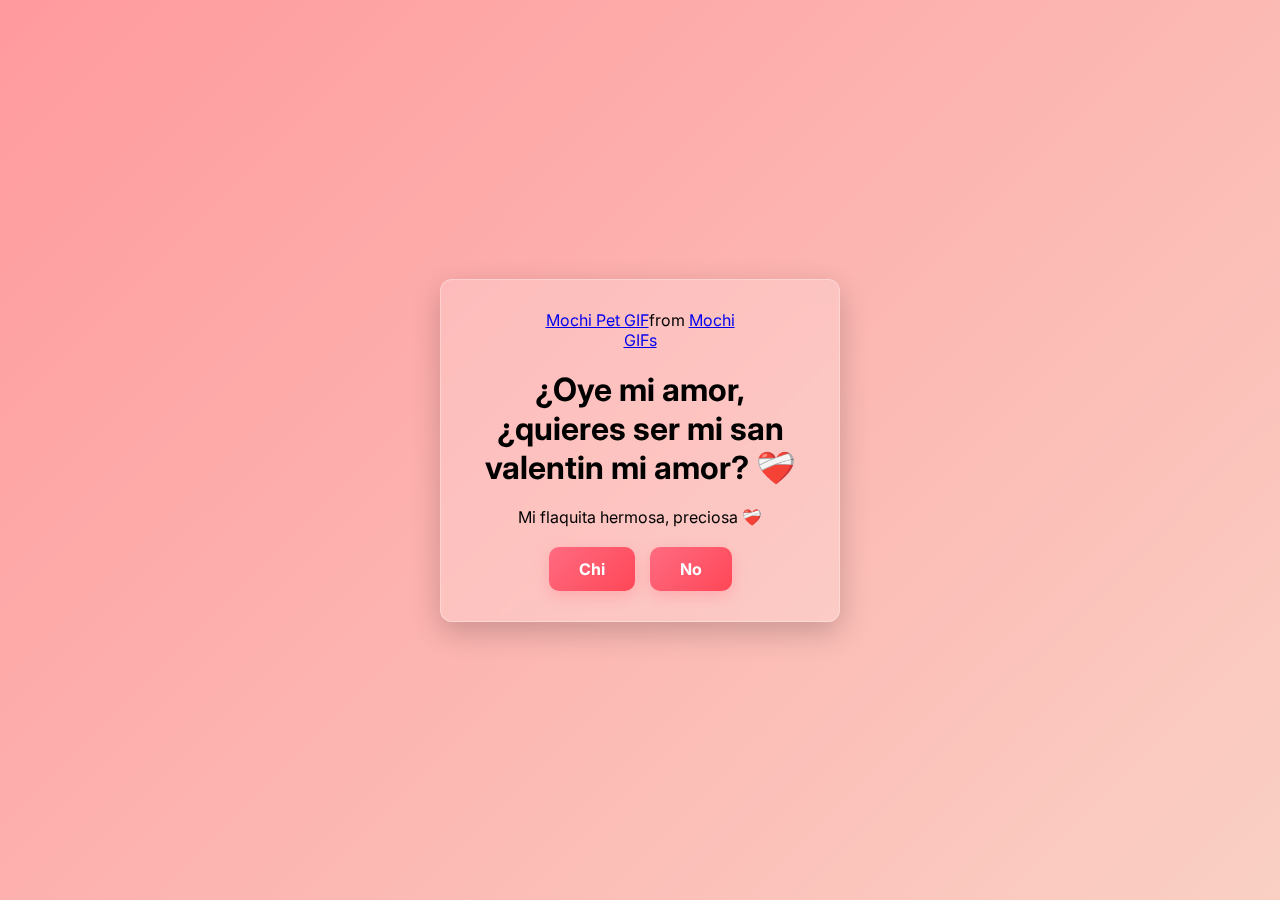
<file: index.html>
<!DOCTYPE html>
<html lang="en">
<head>
    <meta charset="UTF-8">
    <meta name="viewport" content="width=device-width, initial-scale=1.0">
    <link rel="stylesheet" href="style.css">
    <title>Quieres ser mi san valentin?</title>
</head>
<body>
    <div class="container">
        <div class="tenor-gif-embed" data-postid="2871482820979272488" data-share-method="host" data-aspect-ratio="1.28351" data-width="100%"><a href="https://tenor.com/view/mochi-pet-mochi-cat-cute-squiddy-gif-2871482820979272488">Mochi Pet GIF</a>from <a href="https://tenor.com/search/mochi-gifs">Mochi GIFs</a></div> <script type="text/javascript" async src="https://tenor.com/embed.js"></script>
        <h1>¿Oye mi amor, ¿quieres ser mi san valentin mi amor? ❤️‍🩹</h1>

        <p>Mi flaquita hermosa, preciosa ❤️‍🩹</p>
        <div class="btn">
            <a href="si.html">Chi</a>
            <a href="no1.html">No</a>
        </div>
    </div>
</body>
</html>
</file>
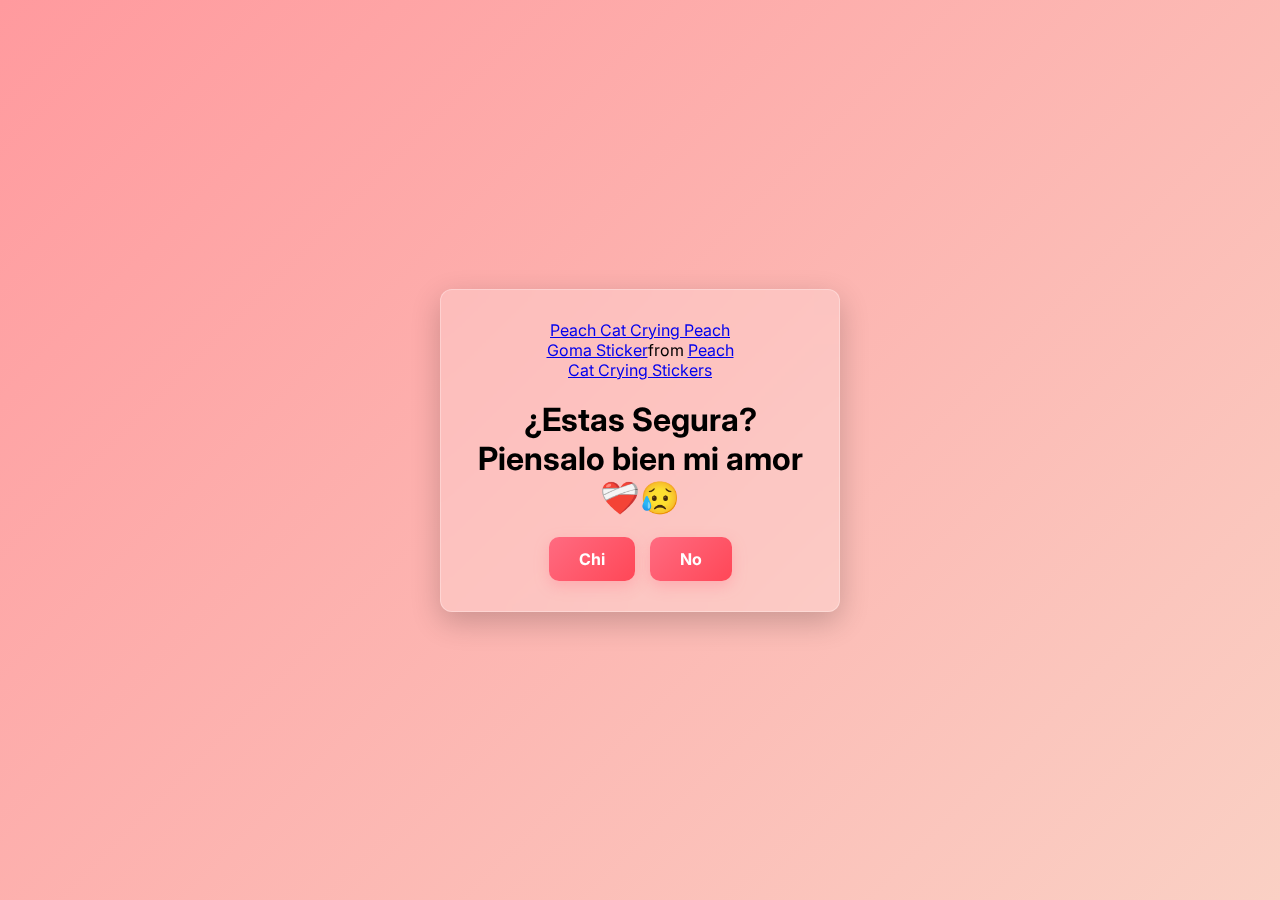
<file: no1.html>
<!DOCTYPE html>
<html lang="en">
<head>
    <meta charset="UTF-8">
    <meta name="viewport" content="width=device-width, initial-scale=1.0">
    <link rel="stylesheet" href="style.css">
    <title>segura mi amor?</title>
</head>
<body>
    <div class="container">
        <div class="tenor-gif-embed" data-postid="18148463711766725559" data-share-method="host" data-aspect-ratio="1.0641" data-width="100%"><a href="https://tenor.com/view/peach-cat-crying-peach-goma-peach-and-goma-mochi-mochi-peach-cat-gif-gif-18148463711766725559">Peach Cat Crying Peach Goma Sticker</a>from <a href="https://tenor.com/search/peach+cat+crying-stickers">Peach Cat Crying Stickers</a></div> <script type="text/javascript" async src="https://tenor.com/embed.js"></script>
        <h1>¿Estas Segura? Piensalo bien mi amor ❤️‍🩹😥  </h1>
        <div class="btn">
            <a href="si.html">Chi</a>
            <a href="no2.html">No</a>
        </div>
    </div>
</body>
</html>
</file>
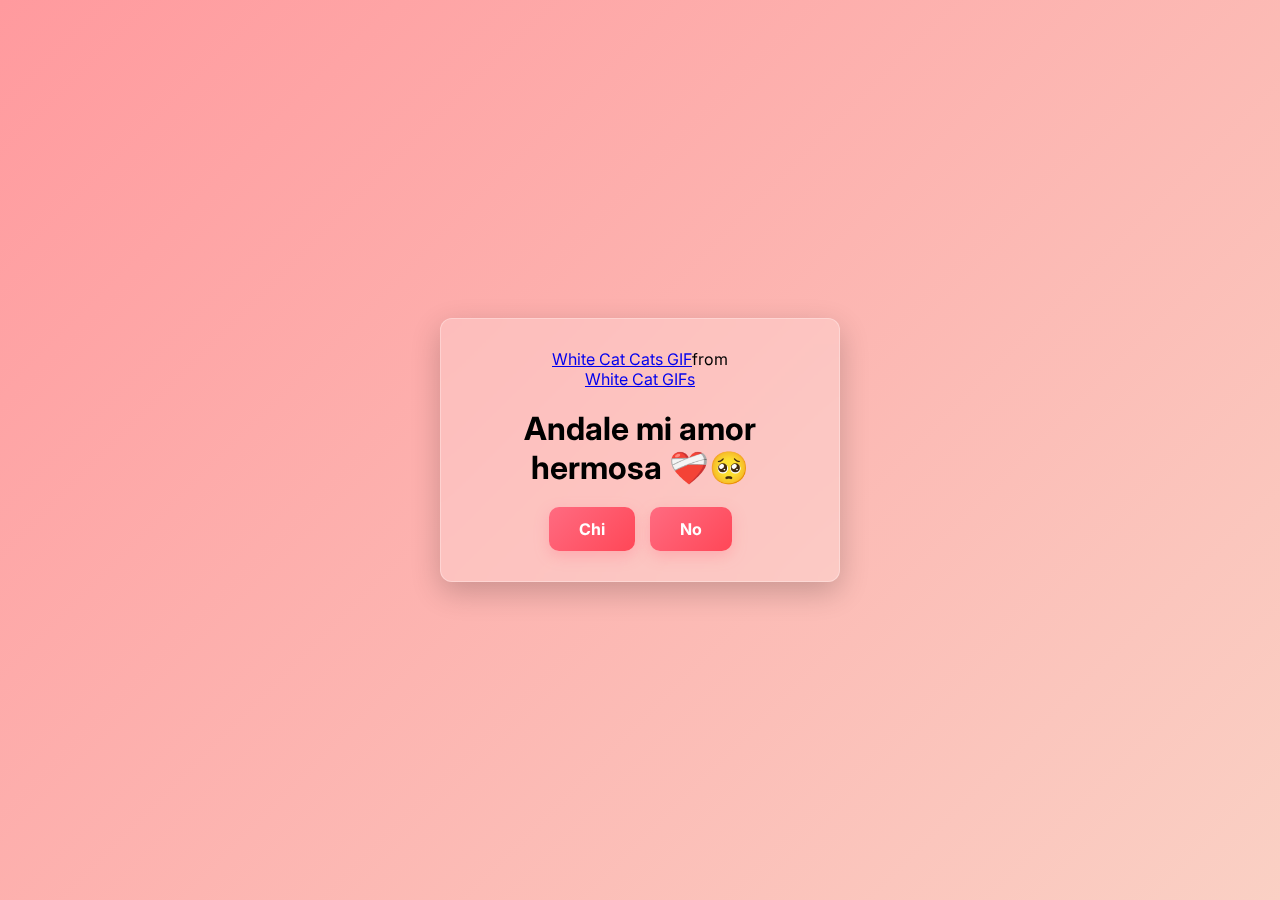
<file: no2.html>
<!DOCTYPE html>
<html lang="en">
<head>
    <meta charset="UTF-8">
    <meta name="viewport" content="width=device-width, initial-scale=1.0">
    <link rel="stylesheet" href="style.css">
    <title>Plis mi amor.</title>
</head>
<body>
    <div class="container">
        <div class="tenor-gif-embed" data-postid="21443416" data-share-method="host" data-aspect-ratio="0.95625" data-width="100%"><a href="https://tenor.com/view/white-cat-cats-hell-yeah-cat-gif-21443416">White Cat Cats GIF</a>from <a href="https://tenor.com/search/white+cat-gifs">White Cat GIFs</a></div> <script type="text/javascript" async src="https://tenor.com/embed.js"></script>
        <h1>Andale mi amor hermosa ❤️‍🩹🥺 </h1>
        <div class="btn">
            <a href="si.html">Chi</a>
            <a href="#" id="btn-random">No</a>
        </div>
    </div>
    <script src="script.js"></script>
</body>
</html>
</file>
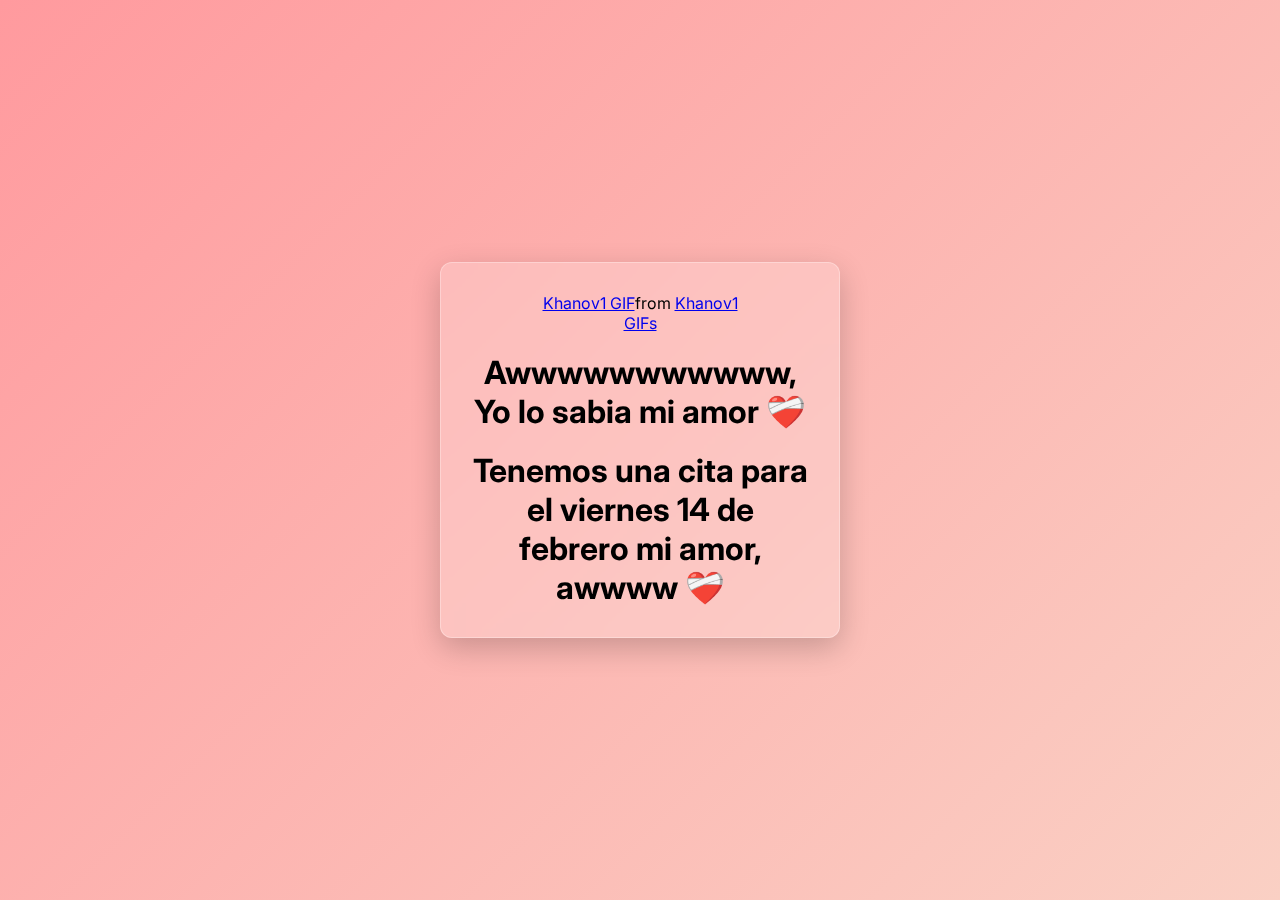
<file: si.html>
<!DOCTYPE html>
<html lang="en">
<head>
    <meta charset="UTF-8">
    <meta name="viewport" content="width=device-width, initial-scale=1.0">
    <link rel="stylesheet" href="style.css">
    <title>Mi flaquita hermosa</title>
</head>
<body>
    <div class="container">
        <div class="tenor-gif-embed" data-postid="11000679121036284802" data-share-method="host" data-aspect-ratio="1" data-width="100%"><a href="https://tenor.com/view/khanov1-gif-11000679121036284802">Khanov1 GIF</a>from <a href="https://tenor.com/search/khanov1-gifs">Khanov1 GIFs</a></div> <script type="text/javascript" async src="https://tenor.com/embed.js"></script>
        <h1>Awwwwwwwwwww, Yo lo sabia mi amor ❤️‍🩹</h1>
        <h1>Tenemos una cita para el viernes 14 de febrero mi amor, awwww ❤️‍🩹</h1>
    
    </div>
</body>
</html>
</file>
<file: style.css>
@import url('https://fonts.googleapis.com/css2?family=Inter:wght@300;400;600&display=swap');

* {
    margin: 0;
    padding: 0;
    box-sizing: border-box;
    font-family: "Inter", sans-serif;
}

body {
    display: flex;
    justify-content: center;
    align-items: center;
    min-height: 100vh;
    background: linear-gradient(135deg, #ff9a9e, #fad0c4);
    padding: 20px;
    animation: fadeIn 1s ease-in-out;
}

.container {
    display: flex;
    flex-direction: column;
    align-items: center;
    text-align: center;
    gap: 20px;
    background: rgba(255, 255, 255, 0.2);
    padding: 30px;
    border-radius: 12px;
    box-shadow: 0 10px 30px rgba(0, 0, 0, 0.2);
    max-width: 400px;
    width: 100%;
    backdrop-filter: blur(10px);
    border: 1px solid rgba(255, 255, 255, 0.3);
    animation: slideIn 1s ease-out;
}

.tenor-gif-embed {
    max-width: 200px;
    border-radius: 10px;
    overflow: hidden;
}

.btn {
    display: flex;
    gap: 15px;
}

.btn a {
    text-decoration: none;
    color: #fff;
    background: linear-gradient(135deg, #ff6b81, #ff4757);
    padding: 12px 30px;
    border-radius: 10px;
    font-weight: bold;
    transition: 0.3s ease;
    box-shadow: 0 5px 15px rgba(255, 107, 129, 0.3);
    position: relative;
    overflow: hidden;
}

.btn a:hover {
    background: linear-gradient(135deg, #ff4757, #ff6b81);
    transform: translateY(-3px);
    box-shadow: 0 8px 20px rgba(255, 71, 87, 0.4);
}

.btn a:active {
    transform: translateY(2px);
    box-shadow: 0 3px 10px rgba(255, 71, 87, 0.3);
}

/* Animaciones */
@keyframes fadeIn {
    from {
        opacity: 0;
    }
    to {
        opacity: 1;
    }
}

@keyframes slideIn {
    from {
        transform: translateY(-30px);
        opacity: 0;
    }
    to {
        transform: translateY(0);
        opacity: 1;
    }
}
</file>
